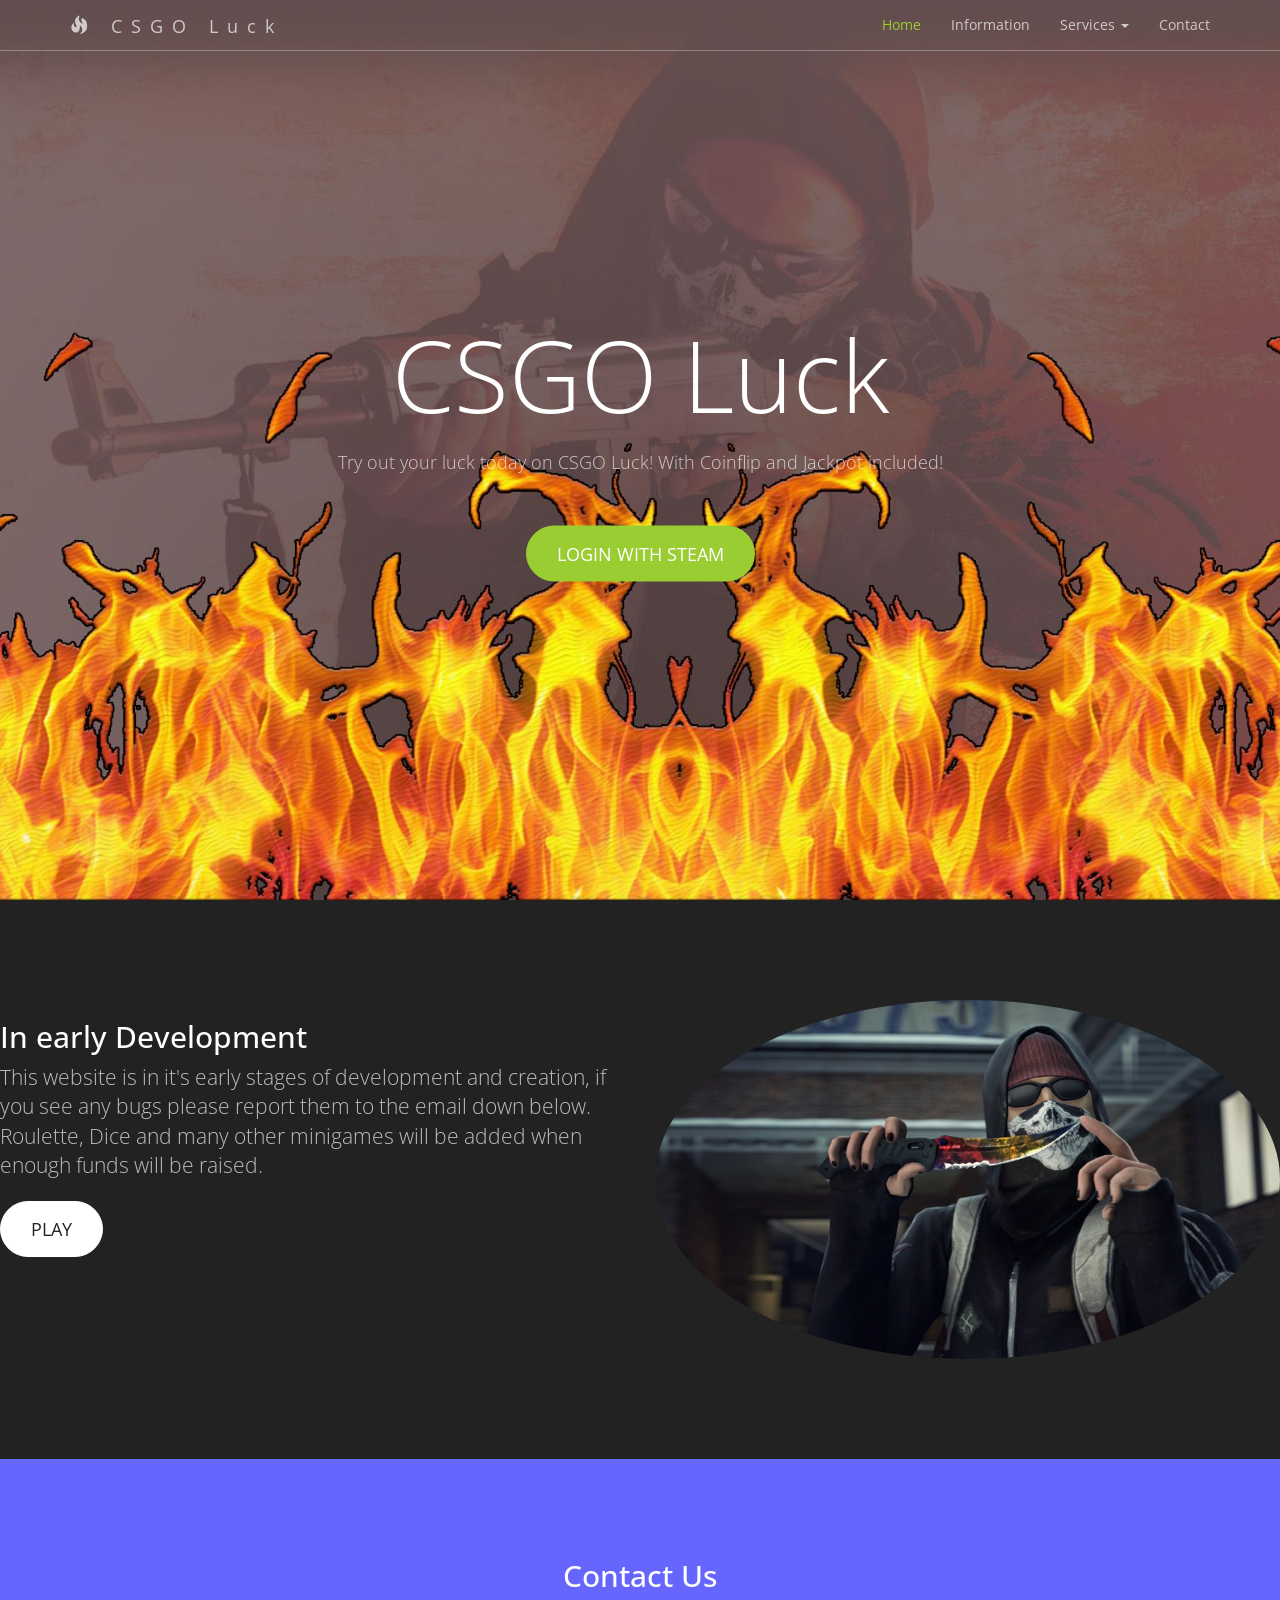
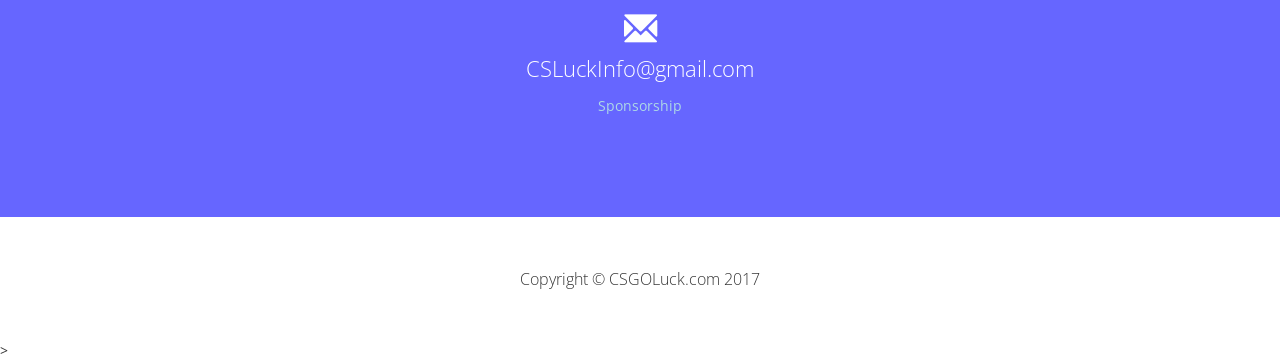
<file: index.html>
<!DOCTYPE html>
<html lang="en">

<head>

    <meta charset="utf-8">
    <meta http-equiv="X-UA-Compatible" content="IE=edge">
    <meta name="viewport" content="width=device-width, initial-scale=1">
    <!-- The above 3 meta tags *must* come first in the head; any other head content must come *after* these tags -->
    <title>CSGO Luck</title>

    <!-- Bootstrap Core CSS -->
    <link href="css/bootstrap.min.css" rel="stylesheet">

    <!-- Custom CSS: You can use this stylesheet to override any Bootstrap styles and/or apply your own styles -->
    <link href="css/custom.css" rel="stylesheet">

    <!-- HTML5 Shim and Respond.js IE8 support of HTML5 elements and media queries -->
    <!-- WARNING: Respond.js doesn't work if you view the page via file:// -->
    <!--[if lt IE 9]>
        <script src="https://oss.maxcdn.com/libs/html5shiv/3.7.0/html5shiv.js"></script>
        <script src="https://oss.maxcdn.com/libs/respond.js/1.4.2/respond.min.js"></script>
    <![endif]-->

    <!-- Custom Fonts from Google -->
    <link href='http://fonts.googleapis.com/css?family=Open+Sans:300italic,400italic,600italic,700italic,800italic,400,300,600,700,800' rel='stylesheet' type='text/css'>
    
</head>

<body>
    <!-- Navigation -->
    <nav id="siteNav" class="navbar navbar-default navbar-fixed-top" role="navigation">
        <div class="container">
            <!-- Logo and responsive toggle -->
            <div class="navbar-header">
                <button type="button" class="navbar-toggle" data-toggle="collapse" data-target="#navbar">
                    <span class="sr-only">Toggle navigation</span>
                    <span class="icon-bar"></span>
                    <span class="icon-bar"></span>
                    <span class="icon-bar"></span>
                </button>
                <a class="navbar-brand" href="#">
                	<span class="glyphicon glyphicon-fire"></span> 
                	CSGO Luck
                </a>
            </div>
            <!-- Navbar links -->
            <div class="collapse navbar-collapse" id="navbar">
                <ul class="nav navbar-nav navbar-right">
				<li>
					</li>
                    <li class="active">
                        <a href="#">Home</a>
                    </li>
                    <li>
                        <a href="#info">Information</a>
                    </li>
					<li class="dropdown">
						<a href="#" class="dropdown-toggle" data-toggle="dropdown" role="button" aria-haspopup="true" aria-expanded="false">Services <span class="caret"></span></a>
						<ul class="dropdown-menu" aria-labelledby="about-us">
							<li><a href="https://steamcommunity.com/id/AirStriker" target="_blank">Owner</a></li>
							<li><a href="#contact">Sponsorship</a></li>
							<li><a href="http://steamcommunity.com/groups/Official_CSLuck" target="_blank">Group</a></li>
						</ul>
					</li>
                    <li>
                        <a href="#contact">Contact</a>
                    </li>
                </ul>
                
            </div><!-- /.navbar-collapse -->
        </div><!-- /.container -->
    </nav>

	<!-- Header -->
    <header>	
        <div class="header-content">
            <div class="header-content-inner">
                <h1>CSGO Luck</h1>
                <p>Try out your luck today on CSGO Luck! With Coinflip and Jackpot included!</p>
				<a href="#" class="btn btn-primary btn-lg" id="loginButton">Login with Steam</a>
            </div>
        </div>
		<div id="loginMenu">
	<div id="loginBlur">
	</div>
	<div id="loginPopup">
	<button id="closeLogin">x</button>
	<a id="older18">By logging in you agree that you are...</a>
	<a id="describeLogin">Welcome, Please log in.</a>
	</div>
	</div>
    </header>

    </section>
   
	<!-- Content 2 -->
     <section id = "info" class="content content-2">
            <div class="row">
                <div class="col-sm-6">
                	<h2 class="section-header">In early Development</h2>
                	<p class="lead text-light">This website is in it's early stages of development and creation, if you see any bugs please report them to the email down below. Roulette, Dice and many other minigames will be added when enough funds will be raised.</p>
                	<a href="#" class="btn btn-default btn-lg">Play</a>
                </div>    
                <div class="col-sm-6">
                    <img class="img-responsive img-circle center-block" src="images/iphone.jpg">
                </div>            
                
            </div>
        </div>
    </section>    

    <!-- Promos -->
    
	<!-- Footer -->
    <footer class="page-footer">
    
    	<!-- Contact Us -->
        <div id = "contact" class="contact">
        	<div class="container">
				<h2 class="section-heading">Contact Us</h2>
				<p><span class="glyphicon glyphicon-envelope"></span><br> CSLuckInfo@gmail.com</p>
				<button id="sponsorButton2">Sponsorship</button>
				<button id="sponsorButton">Sponsorship</button>
				<p id="spons1">The requirements for sponsorship are as follow, 5,000+ subs, 20+ videos and send an email</p>	
				<p id="spons2">regarding the sponsorship which includes your Profile link, Trade link and why we should sponsor you in depth.</p> 
			</div>
        </div>
        	
        <!-- Copyright etc -->
        <div class="small-print">
        	<div class="container">
        		<p>Copyright &copy; CSGOLuck.com 2017</p>
        	</div>
        </div>
        
    </footer>

	 
    <!-- jQuery -->
    <script src="js/jquery-1.11.3.min.js"></script>

    <!-- Bootstrap Core JavaScript -->
    <script src="js/bootstrap.min.js"></script>

    <!-- Plugin JavaScript -->
    <script src="js/jquery.easing.min.js"></script>
    
    <!-- Custom Javascript -->
    <script src="js/custom.js"></script>
	
	<!-- Including javascript external file. -->
     <script src="js/script.js"></script>

</body>

</html>
>
</file>
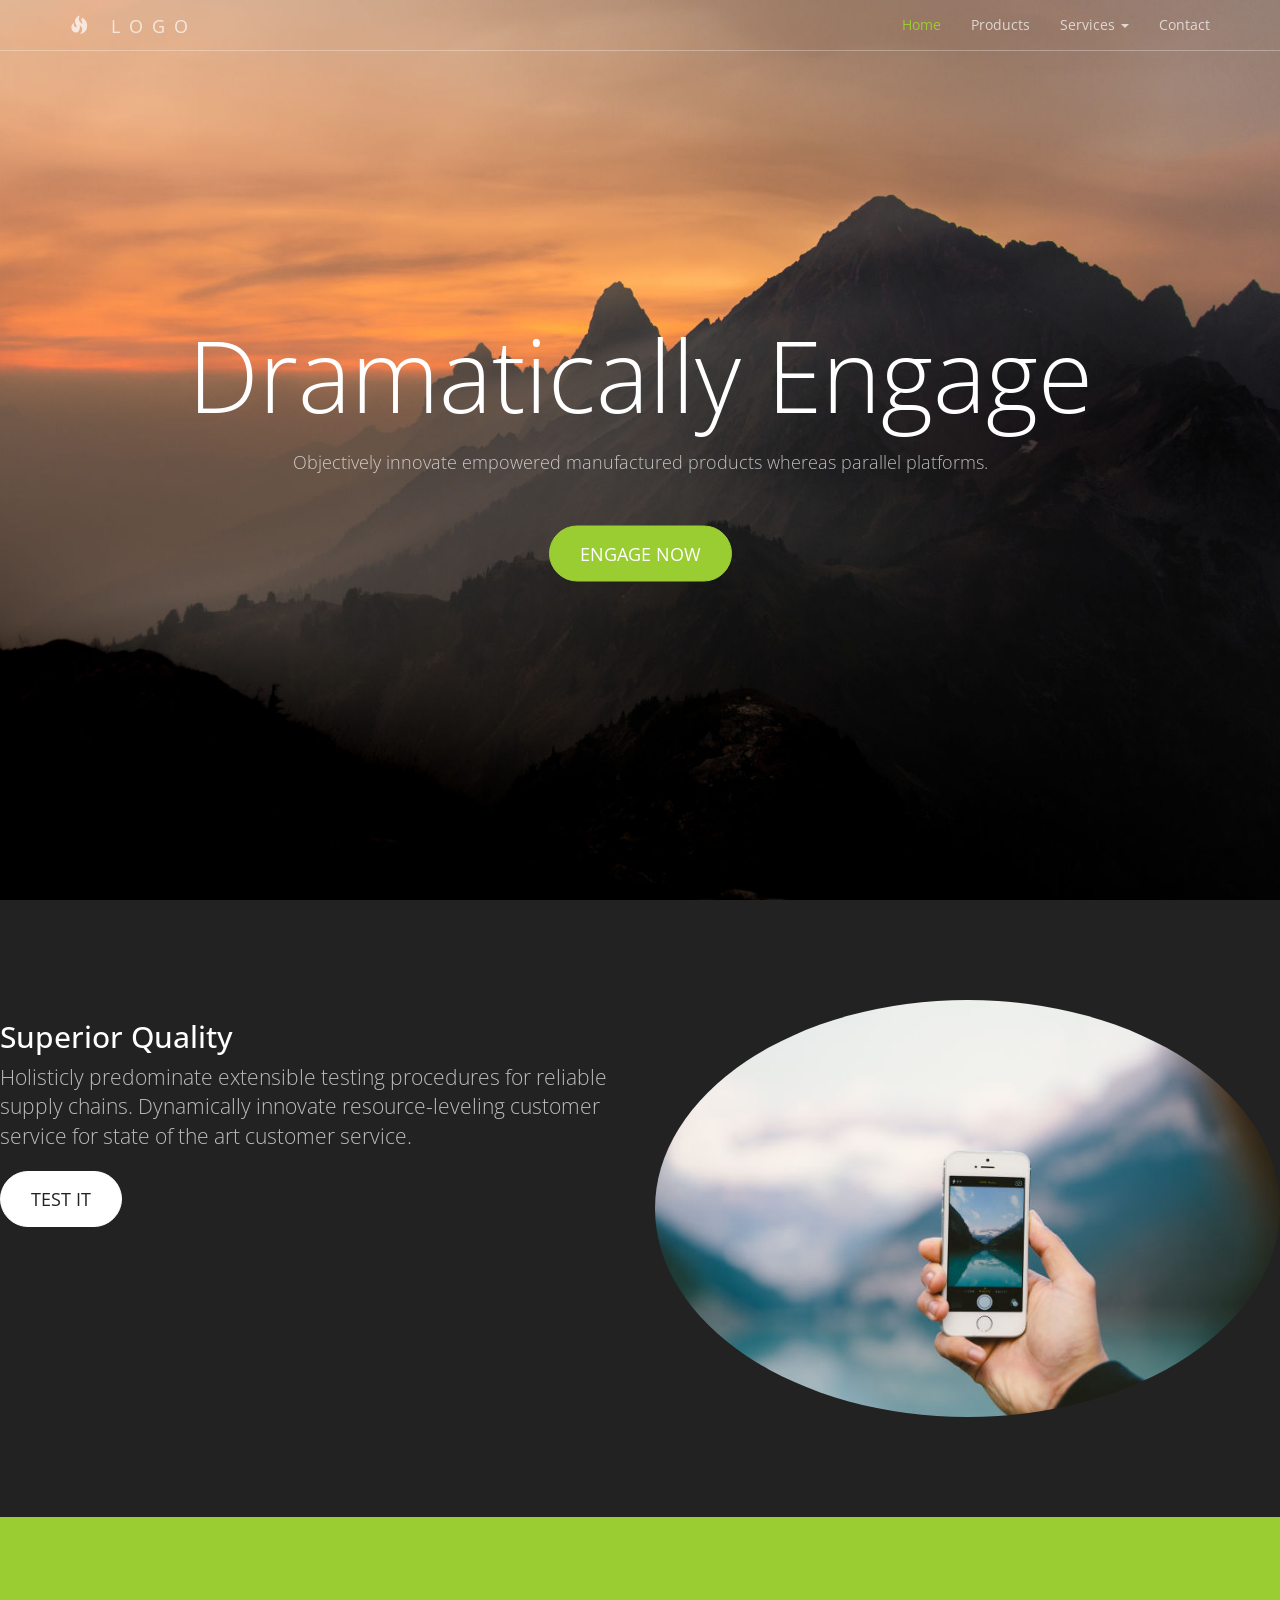
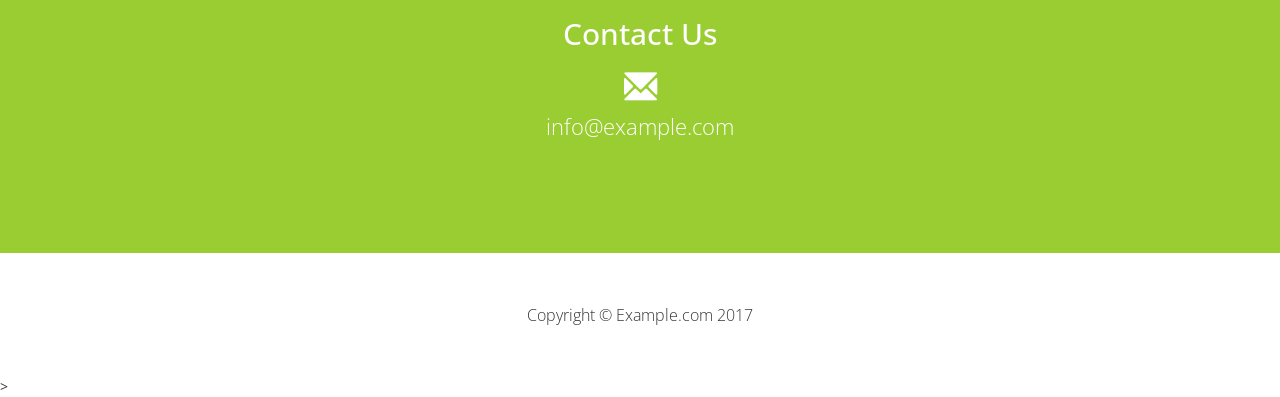
<file: business-2/index.html>
<!DOCTYPE html>
<html lang="en">

<head>

    <meta charset="utf-8">
    <meta http-equiv="X-UA-Compatible" content="IE=edge">
    <meta name="viewport" content="width=device-width, initial-scale=1">
    <!-- The above 3 meta tags *must* come first in the head; any other head content must come *after* these tags -->

    <title>Business 2</title>

    <!-- Bootstrap Core CSS -->
    <link href="css/bootstrap.min.css" rel="stylesheet">

    <!-- Custom CSS: You can use this stylesheet to override any Bootstrap styles and/or apply your own styles -->
    <link href="css/custom.css" rel="stylesheet">

    <!-- HTML5 Shim and Respond.js IE8 support of HTML5 elements and media queries -->
    <!-- WARNING: Respond.js doesn't work if you view the page via file:// -->
    <!--[if lt IE 9]>
        <script src="https://oss.maxcdn.com/libs/html5shiv/3.7.0/html5shiv.js"></script>
        <script src="https://oss.maxcdn.com/libs/respond.js/1.4.2/respond.min.js"></script>
    <![endif]-->

    <!-- Custom Fonts from Google -->
    <link href='http://fonts.googleapis.com/css?family=Open+Sans:300italic,400italic,600italic,700italic,800italic,400,300,600,700,800' rel='stylesheet' type='text/css'>
    
</head>

<body>

    <!-- Navigation -->
    <nav id="siteNav" class="navbar navbar-default navbar-fixed-top" role="navigation">
        <div class="container">
            <!-- Logo and responsive toggle -->
            <div class="navbar-header">
                <button type="button" class="navbar-toggle" data-toggle="collapse" data-target="#navbar">
                    <span class="sr-only">Toggle navigation</span>
                    <span class="icon-bar"></span>
                    <span class="icon-bar"></span>
                    <span class="icon-bar"></span>
                </button>
                <a class="navbar-brand" href="#">
                	<span class="glyphicon glyphicon-fire"></span> 
                	LOGO
                </a>
            </div>
            <!-- Navbar links -->
            <div class="collapse navbar-collapse" id="navbar">
                <ul class="nav navbar-nav navbar-right">
                    <li class="active">
                        <a href="#">Home</a>
                    </li>
                    <li>
                        <a href="#">Products</a>
                    </li>
					<li class="dropdown">
						<a href="#" class="dropdown-toggle" data-toggle="dropdown" role="button" aria-haspopup="true" aria-expanded="false">Services <span class="caret"></span></a>
						<ul class="dropdown-menu" aria-labelledby="about-us">
							<li><a href="#">Engage</a></li>
							<li><a href="#">Pontificate</a></li>
							<li><a href="#">Synergize</a></li>
						</ul>
					</li>
                    <li>
                        <a href="#">Contact</a>
                    </li>
                </ul>
                
            </div><!-- /.navbar-collapse -->
        </div><!-- /.container -->
    </nav>

	<!-- Header -->
    <header>
        <div class="header-content">
            <div class="header-content-inner">
                <h1>Dramatically Engage</h1>
                <p>Objectively innovate empowered manufactured products whereas parallel platforms.</p>
                <a href="#" class="btn btn-primary btn-lg">Engage Now</a>
            </div>
        </div>
    </header>

    </section>
   
	<!-- Content 2 -->
     <section class="content content-2">
            <div class="row">
                <div class="col-sm-6">
                	<h2 class="section-header">Superior Quality</h2>
                	<p class="lead text-light">Holisticly predominate extensible testing procedures for reliable supply chains. Dynamically innovate resource-leveling customer service for state of the art customer service.</p>
                	<a href="#" class="btn btn-default btn-lg">Test It</a>
                </div>    
                <div class="col-sm-6">
                    <img class="img-responsive img-circle center-block" src="images/iphone.jpg" alt="">
                </div>            
                
            </div>
        </div>
    </section>    

    <!-- Promos -->
    
	<!-- Footer -->
    <footer class="page-footer">
    
    	<!-- Contact Us -->
        <div class="contact">
        	<div class="container">
				<h2 class="section-heading">Contact Us</h2>
				<p><span class="glyphicon glyphicon-envelope"></span><br> info@example.com</p>
        	</div>
        </div>
        	
        <!-- Copyright etc -->
        <div class="small-print">
        	<div class="container">
        		<p>Copyright &copy; Example.com 2017</p>
        	</div>
        </div>
        
    </footer>

    <!-- jQuery -->
    <script src="js/jquery-1.11.3.min.js"></script>

    <!-- Bootstrap Core JavaScript -->
    <script src="js/bootstrap.min.js"></script>

    <!-- Plugin JavaScript -->
    <script src="js/jquery.easing.min.js"></script>
    
    <!-- Custom Javascript -->
    <script src="js/custom.js"></script>

</body>

</html>
>
</file>
<file: css/custom.css>
html,
body {
    width: 100%;
    height: 100%;
    font-family: 'Open Sans','Helvetica Neue',Arial,sans-serif;
}

a {
    color: yellowgreen;
    -webkit-transition: all .35s;
    -moz-transition: all .35s;
    transition: all .35s;
}

a:hover,
a:focus {
    color: forestgreen;
}

p {
    font-size: 16px;
    line-height: 1.5;
}

header {
    position: relative;
    width: 100%;
    min-height: auto;
    text-align: center;
    color: #fff;
    background-image: url('../images/header.jpg');
    background-position: center;
    -webkit-background-size: cover;
    -moz-background-size: cover;
    background-size: cover;
    -o-background-size: cover;
}

header .header-content {
    position: relative;
    width: 100%;
    padding: 100px 15px 70px;
    text-align: center;
}

header .header-content .header-content-inner h1 {
    margin-top: 0;
    margin-bottom: 20px;
    font-size: 50px;
    font-weight: 300;
}

header .header-content .header-content-inner p {
    margin-bottom: 50px;
    font-size: 16px;
    font-weight: 300;
    color: rgba(255,255,255,.7);
}

@media(min-width:768px) {
    header {
        min-height: 100%;
    }

    header .header-content {
        position: absolute;
        top: 50%;
        padding: 0 50px;
        -webkit-transform: translateY(-50%);
        -ms-transform: translateY(-50%);
        transform: translateY(-50%);
    }

    header .header-content .header-content-inner {
        margin-right: auto;
        margin-left: auto;
        max-width: 1000px;
    }

	header .header-content .header-content-inner h1 {
    	font-size: 100px;
		}

    header .header-content .header-content-inner p {
        margin-right: auto;
        margin-left: auto;
        max-width: 80%;
        font-size: 18px;
    }
}

.section-heading {
    margin-top: 0;
    margin-bottom: 20px;
}

.intro {
	color: #fff;
    background-color: yellowgreen;
    padding: 70px 0;
    text-align: center;
}

.content {
    padding: 100px 0;
}

.content-2 {
	color: #fff;
    background-color: #222;
}

.content-3 {
	padding: 20px 0 40px;
	text-align: center;
}

.promo,
.promo h3,
.promo a:link,
.promo a:visited,
.promo a:hover,
.promo a:active {
    color: white;
	text-shadow: 0px 0px 40px black;
    text-decoration: none;
}

.promo-item {
    height: 200px;
    line-height: 180px;
    text-align: center;
}

.promo-item:hover {
    background-size: 110%; 
    border: 10px solid rgba(255,255,255,0.3);
    line-height: 160px;
}

.promo-item h3 {
    font-size: 40px;
    display: inline-block;
    vertical-align: middle;
}

.item-1 {
	background: url('../images/writing.jpg');
	}
	
.item-2 {
	background: url('../images/concert.jpg');
	}
	
.item-3 {
	background: url('../images/pencil_sharpener.jpg');
	}
		
.item-1,
.item-2,
.item-3 {
	background-size: cover;
	background-position: 50% 50%;
	}

.page-footer {
	text-align: center;
	}

.page-footer .contact {
	padding: 100px 0;
	background-color: #6666ff;
	color: #fff;
	}

.page-footer .contact p {
	font-size: 22px;
	font-weight: 300;
	}
	
.content-3 .glyphicon,	
.page-footer .contact .glyphicon {
	font-size: 32px;
	font-weight: 700;
	}
		
.page-footer .small-print {
	padding: 50px 0 40px;
	font-weight: 300;
	}

.text-light {
    color: rgba(255,255,255,.7);
}

.navbar-default {
    border-color: rgba(34,34,34,.05);
    background-color: #fff;
    -webkit-transition: all .35s;
    -moz-transition: all .35s;
    transition: all .35s;
}

.navbar-default .navbar-header .navbar-brand {
    color: yellowgreen;
}

.navbar-default .navbar-header .navbar-brand:hover,
.navbar-default .navbar-header .navbar-brand:focus {
    color: #eb3812;
}

.navbar-default .nav > li>a,
.navbar-default .nav>li>a:focus {
    color: #222;
}

.navbar-default .nav > li>a:hover,
.navbar-default .nav>li>a:focus:hover {
    color: yellowgreen;
}

.navbar-default .nav > li.active>a,
.navbar-default .nav>li.active>a:focus {
    color: yellowgreen!important;
    background-color: transparent;
}

.navbar-default .nav > li.active>a:hover,
.navbar-default .nav>li.active>a:focus:hover {
    background-color: transparent;
}

@media(min-width:768px) {
    .navbar-default {
        border-color: rgba(255,255,255,.3);
        background-color: transparent;
    }

    .navbar-default .navbar-header .navbar-brand {
        color: rgba(255,255,255,.7);
        letter-spacing: 0.5em;
    }

    .navbar-default .navbar-header .navbar-brand:hover,
    .navbar-default .navbar-header .navbar-brand:focus {
        color: #fff;
    }

    .navbar-default .nav > li>a,
    .navbar-default .nav>li>a:focus {
        color: rgba(255,255,255,.7);
    }

    .navbar-default .nav > li>a:hover,
    .navbar-default .nav>li>a:focus:hover {
        color: #fff;
    }

    .navbar-default.affix {
        border-color: #fff;
        background-color: #fff;
        box-shadow: 0px 7px 20px 0px rgba(0,0,0,0.1);
    }

    .navbar-default.affix .navbar-header .navbar-brand {
        letter-spacing: 0;
        color: yellowgreen;
    }

    .navbar-default.affix .navbar-header .navbar-brand:hover,
    .navbar-default.affix .navbar-header .navbar-brand:focus {
        color: #eb3812;
    }

    .navbar-default.affix .nav > li>a,
    .navbar-default.affix .nav>li>a:focus {
        color: #222;
    }

    .navbar-default.affix .nav > li>a:hover,
    .navbar-default.affix .nav>li>a:focus:hover {
        color: yellowgreen;
    }
}

.btn-default {
    border-color: #fff;
    color: #222;
    background-color: #fff;
    -webkit-transition: all .35s;
    -moz-transition: all .35s;
    transition: all .35s;
}

.btn-default:hover,
.btn-default:focus,
.btn-default.focus,
.btn-default:active,
.btn-default.active,
.open > .dropdown-toggle.btn-default {
    border-color: #eee;
    color: #222;
    background-color: #eee;
}

.btn-default:active,
.btn-default.active,
.open > .dropdown-toggle.btn-default {
    background-image: none;
}

.btn-default.disabled,
.btn-default[disabled],
fieldset[disabled] .btn-default,
.btn-default.disabled:hover,
.btn-default[disabled]:hover,
fieldset[disabled] .btn-default:hover,
.btn-default.disabled:focus,
.btn-default[disabled]:focus,
fieldset[disabled] .btn-default:focus,
.btn-default.disabled.focus,
.btn-default[disabled].focus,
fieldset[disabled] .btn-default.focus,
.btn-default.disabled:active,
.btn-default[disabled]:active,
fieldset[disabled] .btn-default:active,
.btn-default.disabled.active,
.btn-default[disabled].active,
fieldset[disabled] .btn-default.active {
    border-color: #fff;
    background-color: #fff;
}

.btn-default .badge {
    color: #fff;
    background-color: #222;
}

.btn-primary {
    border-color: yellowgreen;
    color: #fff;
    background-color: yellowgreen;
    -webkit-transition: all .35s;
    -moz-transition: all .35s;
    transition: all .35s;
}

.btn-primary:hover,
.btn-primary:focus,
.btn-primary.focus,
.btn-primary:active,
.btn-primary.active,
.open > .dropdown-toggle.btn-primary {
    border-color: limegreen;
    color: #fff;
    background-color: limegreen;
}

.btn-primary:active,
.btn-primary.active,
.open > .dropdown-toggle.btn-primary {
    background-image: none;
}

.btn-primary.disabled,
.btn-primary[disabled],
fieldset[disabled] .btn-primary,
.btn-primary.disabled:hover,
.btn-primary[disabled]:hover,
fieldset[disabled] .btn-primary:hover,
.btn-primary.disabled:focus,
.btn-primary[disabled]:focus,
fieldset[disabled] .btn-primary:focus,
.btn-primary.disabled.focus,
.btn-primary[disabled].focus,
fieldset[disabled] .btn-primary.focus,
.btn-primary.disabled:active,
.btn-primary[disabled]:active,
fieldset[disabled] .btn-primary:active,
.btn-primary.disabled.active,
.btn-primary[disabled].active,
fieldset[disabled] .btn-primary.active {
    border-color: yellowgreen;
    background-color: yellowgreen;
}

.btn-primary .badge {
    color: yellowgreen;
    background-color: #fff;
}


.btn {
    border-radius: 300px;
    text-transform: uppercase;
}

.btn-lg {
    padding: 15px 30px;
}

::-moz-selection {
    text-shadow: none;
    color: #fff;
    background: #222;
}

::selection {
    text-shadow: none;
    color: #fff;
    background: #222;
}

img::selection {
    color: #fff;
    background: 0 0;
}

img::-moz-selection {
    color: #fff;
    background: 0 0;
}

.text-primary {
    color: yellowgreen;
}

.bg-primary {
    background-color: yellowgreen;
}
#spons1, #spons2{
	font-size: 15px;
}
#sponsorButton,#sponsorButton2 {
	border:none;
	background-color:transparent;
}
#sponsorButton, #sponsorButton2:hover{
	-webkit-transition: color 0.2s ease-out;
    -moz-transition: color 0.2s ease-out;
	color: lightblue;
}
#loginPopup{
  opacity:0.8;
  border-radius:20px;
  position:fixed;
  border: solid black 2px;
  background: -webkit-repeating-linear-gradient(#2600D9, #ff1a1a);
  width: 750px;
  height: 500px;
  z-index: 15;
  top: 50%;
  left: 50%;
  margin: -250px 0 0 -375px;
}
#loginBlur{
	  opacity:0.8;
  border-radius:20px;
  position:fixed;
  border: solid black 2px;
  background-color:black;
  width: 1500px;
  height: 1000px;
  z-index: 15;
  top: 50%;
  left: 50%;
  margin: -500px 0 0 -750px;
    -ms-filter: blur(5px);
  filter: blur(5px);
}
#closeLogin{
	border:none;
	background-color:transparent;
	margin-left: 90%;
	color:black;
	font-weight:bold;
	font-size: 40px;
}
#closeLogin:hover{
    -webkit-transition: color 0.2s ease-out;
    -moz-transition: color 0.2s ease-out;
    transition: color 0.2s ease-out;
	color:red;
}
#older18{
	position:absolute;
	top:335px;
	left:10px;
	color:black;
}
#describeLogin{
	text-shadow: 2px 2px 5px red;
	font-style: oblique;
	font-size:30px;
	font-weight:bold;
    position:absolute;
	top:75px;
	left:35px;
	color:black;
}
</file>
<file: business-2/css/custom.css>
html,
body {
    width: 100%;
    height: 100%;
    font-family: 'Open Sans','Helvetica Neue',Arial,sans-serif;
}

a {
    color: yellowgreen;
    -webkit-transition: all .35s;
    -moz-transition: all .35s;
    transition: all .35s;
}

a:hover,
a:focus {
    color: forestgreen;
}

p {
    font-size: 16px;
    line-height: 1.5;
}

header {
    position: relative;
    width: 100%;
    min-height: auto;
    text-align: center;
    color: #fff;
    background-image: url('../images/header.jpg');
    background-position: center;
    -webkit-background-size: cover;
    -moz-background-size: cover;
    background-size: cover;
    -o-background-size: cover;
}

header .header-content {
    position: relative;
    width: 100%;
    padding: 100px 15px 70px;
    text-align: center;
}

header .header-content .header-content-inner h1 {
    margin-top: 0;
    margin-bottom: 20px;
    font-size: 50px;
    font-weight: 300;
}

header .header-content .header-content-inner p {
    margin-bottom: 50px;
    font-size: 16px;
    font-weight: 300;
    color: rgba(255,255,255,.7);
}

@media(min-width:768px) {
    header {
        min-height: 100%;
    }

    header .header-content {
        position: absolute;
        top: 50%;
        padding: 0 50px;
        -webkit-transform: translateY(-50%);
        -ms-transform: translateY(-50%);
        transform: translateY(-50%);
    }

    header .header-content .header-content-inner {
        margin-right: auto;
        margin-left: auto;
        max-width: 1000px;
    }

	header .header-content .header-content-inner h1 {
    	font-size: 100px;
		}

    header .header-content .header-content-inner p {
        margin-right: auto;
        margin-left: auto;
        max-width: 80%;
        font-size: 18px;
    }
}

.section-heading {
    margin-top: 0;
    margin-bottom: 20px;
}

.intro {
	color: #fff;
    background-color: yellowgreen;
    padding: 70px 0;
    text-align: center;
}

.content {
    padding: 100px 0;
}

.content-2 {
	color: #fff;
    background-color: #222;
}

.content-3 {
	padding: 20px 0 40px;
	text-align: center;
}

.promo,
.promo h3,
.promo a:link,
.promo a:visited,
.promo a:hover,
.promo a:active {
    color: white;
	text-shadow: 0px 0px 40px black;
    text-decoration: none;
}

.promo-item {
    height: 200px;
    line-height: 180px;
    text-align: center;
}

.promo-item:hover {
    background-size: 110%; 
    border: 10px solid rgba(255,255,255,0.3);
    line-height: 160px;
}

.promo-item h3 {
    font-size: 40px;
    display: inline-block;
    vertical-align: middle;
}

.item-1 {
	background: url('../images/writing.jpg');
	}
	
.item-2 {
	background: url('../images/concert.jpg');
	}
	
.item-3 {
	background: url('../images/pencil_sharpener.jpg');
	}
		
.item-1,
.item-2,
.item-3 {
	background-size: cover;
	background-position: 50% 50%;
	}

.page-footer {
	text-align: center;
	}

.page-footer .contact {
	padding: 100px 0;
	background-color: yellowgreen;
	color: #fff;
	}

.page-footer .contact p {
	font-size: 22px;
	font-weight: 300;
	}
	
.content-3 .glyphicon,	
.page-footer .contact .glyphicon {
	font-size: 32px;
	font-weight: 700;
	}
		
.page-footer .small-print {
	padding: 50px 0 40px;
	font-weight: 300;
	}

.text-light {
    color: rgba(255,255,255,.7);
}

.navbar-default {
    border-color: rgba(34,34,34,.05);
    background-color: #fff;
    -webkit-transition: all .35s;
    -moz-transition: all .35s;
    transition: all .35s;
}

.navbar-default .navbar-header .navbar-brand {
    color: yellowgreen;
}

.navbar-default .navbar-header .navbar-brand:hover,
.navbar-default .navbar-header .navbar-brand:focus {
    color: #eb3812;
}

.navbar-default .nav > li>a,
.navbar-default .nav>li>a:focus {
    color: #222;
}

.navbar-default .nav > li>a:hover,
.navbar-default .nav>li>a:focus:hover {
    color: yellowgreen;
}

.navbar-default .nav > li.active>a,
.navbar-default .nav>li.active>a:focus {
    color: yellowgreen!important;
    background-color: transparent;
}

.navbar-default .nav > li.active>a:hover,
.navbar-default .nav>li.active>a:focus:hover {
    background-color: transparent;
}

@media(min-width:768px) {
    .navbar-default {
        border-color: rgba(255,255,255,.3);
        background-color: transparent;
    }

    .navbar-default .navbar-header .navbar-brand {
        color: rgba(255,255,255,.7);
        letter-spacing: 0.5em;
    }

    .navbar-default .navbar-header .navbar-brand:hover,
    .navbar-default .navbar-header .navbar-brand:focus {
        color: #fff;
    }

    .navbar-default .nav > li>a,
    .navbar-default .nav>li>a:focus {
        color: rgba(255,255,255,.7);
    }

    .navbar-default .nav > li>a:hover,
    .navbar-default .nav>li>a:focus:hover {
        color: #fff;
    }

    .navbar-default.affix {
        border-color: #fff;
        background-color: #fff;
        box-shadow: 0px 7px 20px 0px rgba(0,0,0,0.1);
    }

    .navbar-default.affix .navbar-header .navbar-brand {
        letter-spacing: 0;
        color: yellowgreen;
    }

    .navbar-default.affix .navbar-header .navbar-brand:hover,
    .navbar-default.affix .navbar-header .navbar-brand:focus {
        color: #eb3812;
    }

    .navbar-default.affix .nav > li>a,
    .navbar-default.affix .nav>li>a:focus {
        color: #222;
    }

    .navbar-default.affix .nav > li>a:hover,
    .navbar-default.affix .nav>li>a:focus:hover {
        color: yellowgreen;
    }
}

.btn-default {
    border-color: #fff;
    color: #222;
    background-color: #fff;
    -webkit-transition: all .35s;
    -moz-transition: all .35s;
    transition: all .35s;
}

.btn-default:hover,
.btn-default:focus,
.btn-default.focus,
.btn-default:active,
.btn-default.active,
.open > .dropdown-toggle.btn-default {
    border-color: #eee;
    color: #222;
    background-color: #eee;
}

.btn-default:active,
.btn-default.active,
.open > .dropdown-toggle.btn-default {
    background-image: none;
}

.btn-default.disabled,
.btn-default[disabled],
fieldset[disabled] .btn-default,
.btn-default.disabled:hover,
.btn-default[disabled]:hover,
fieldset[disabled] .btn-default:hover,
.btn-default.disabled:focus,
.btn-default[disabled]:focus,
fieldset[disabled] .btn-default:focus,
.btn-default.disabled.focus,
.btn-default[disabled].focus,
fieldset[disabled] .btn-default.focus,
.btn-default.disabled:active,
.btn-default[disabled]:active,
fieldset[disabled] .btn-default:active,
.btn-default.disabled.active,
.btn-default[disabled].active,
fieldset[disabled] .btn-default.active {
    border-color: #fff;
    background-color: #fff;
}

.btn-default .badge {
    color: #fff;
    background-color: #222;
}

.btn-primary {
    border-color: yellowgreen;
    color: #fff;
    background-color: yellowgreen;
    -webkit-transition: all .35s;
    -moz-transition: all .35s;
    transition: all .35s;
}

.btn-primary:hover,
.btn-primary:focus,
.btn-primary.focus,
.btn-primary:active,
.btn-primary.active,
.open > .dropdown-toggle.btn-primary {
    border-color: limegreen;
    color: #fff;
    background-color: limegreen;
}

.btn-primary:active,
.btn-primary.active,
.open > .dropdown-toggle.btn-primary {
    background-image: none;
}

.btn-primary.disabled,
.btn-primary[disabled],
fieldset[disabled] .btn-primary,
.btn-primary.disabled:hover,
.btn-primary[disabled]:hover,
fieldset[disabled] .btn-primary:hover,
.btn-primary.disabled:focus,
.btn-primary[disabled]:focus,
fieldset[disabled] .btn-primary:focus,
.btn-primary.disabled.focus,
.btn-primary[disabled].focus,
fieldset[disabled] .btn-primary.focus,
.btn-primary.disabled:active,
.btn-primary[disabled]:active,
fieldset[disabled] .btn-primary:active,
.btn-primary.disabled.active,
.btn-primary[disabled].active,
fieldset[disabled] .btn-primary.active {
    border-color: yellowgreen;
    background-color: yellowgreen;
}

.btn-primary .badge {
    color: yellowgreen;
    background-color: #fff;
}


.btn {
    border-radius: 300px;
    text-transform: uppercase;
}

.btn-lg {
    padding: 15px 30px;
}

::-moz-selection {
    text-shadow: none;
    color: #fff;
    background: #222;
}

::selection {
    text-shadow: none;
    color: #fff;
    background: #222;
}

img::selection {
    color: #fff;
    background: 0 0;
}

img::-moz-selection {
    color: #fff;
    background: 0 0;
}

.text-primary {
    color: yellowgreen;
}

.bg-primary {
    background-color: yellowgreen;
}
</file>
